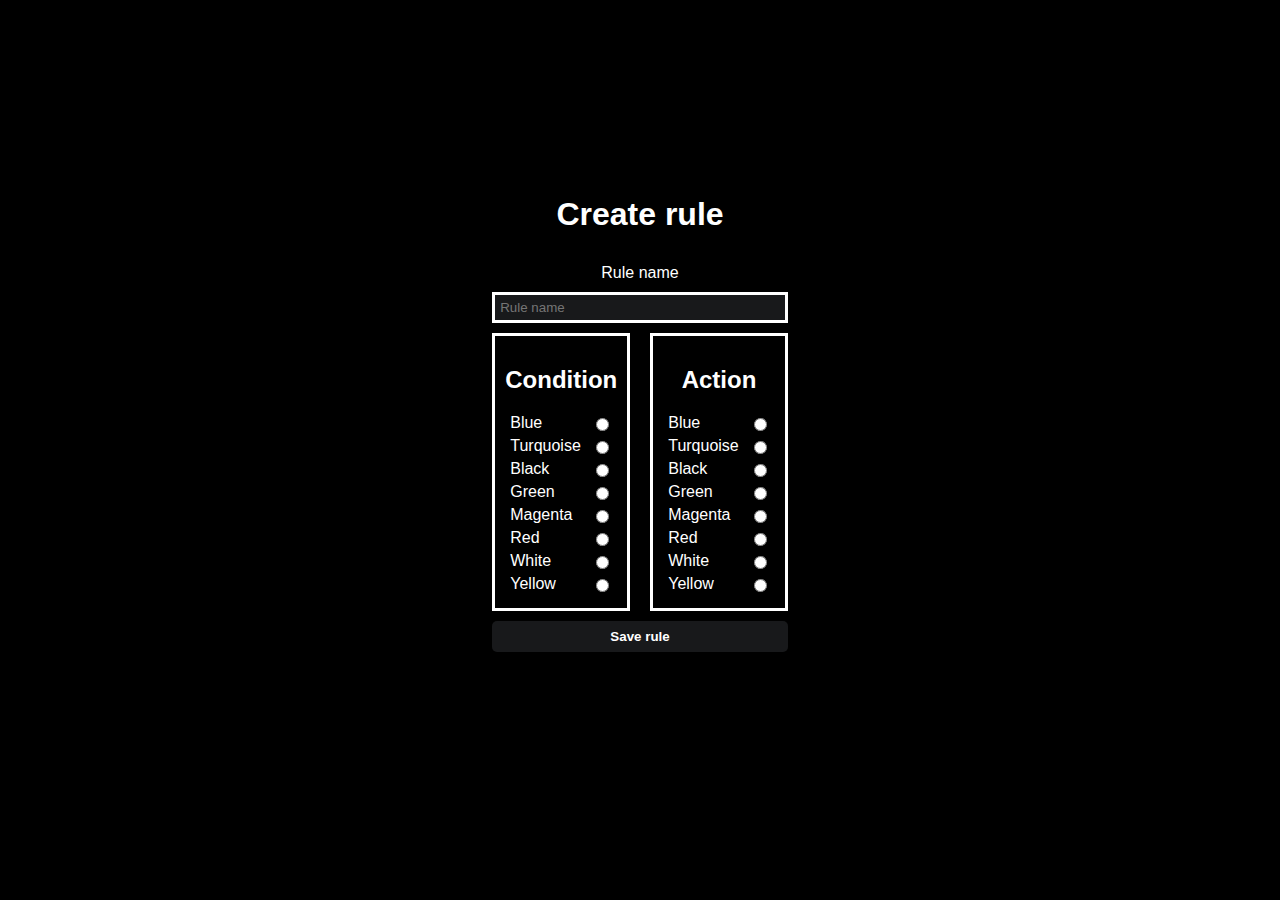
<file: rule_gen/rulegen.html>
<!doctype html>
<html lang="en">
<head>
    <meta charset="UTF-8" />
    <meta name="viewport" content="width=device-width, initial-scale=1.0" />
    <title>Rule Generator</title>
    <link rel="stylesheet" href="rulegen.css" />
    <script src="rulegen.js" defer></script>
</head>
<body>
    <div class="form">
        <h1>Create rule</h1>
        <label for="rule_name">Rule name</label>
        <input id="rule_name" type="text" placeholder="Rule name">
        <div class="flex">
            <div class="section">
                <h2>Condition</h2>
                <div class="set">
                    <label for="con1">Blue</label>
                    <input type="radio" name="condition" id="con1" value="blue">
                </div>
                <div class="set">
                    <label for="con2">Turquoise</label>
                    <input type="radio" name="condition" id="con2" value="turquoise">
                </div>
                <div class="set">
                    <label for="con3">Black</label>
                    <input type="radio" name="condition" id="con3" value="black">
                </div>
                <div class="set">
                    <label for="con4">Green</label>
                    <input type="radio" name="condition" id="con4" value="green">
                </div>
                <div class="set">
                    <label for="con5">Magenta</label>
                    <input type="radio" name="condition" id="con5" value="magenta">
                </div>
                <div class="set">
                    <label for="con6">Red</label>
                    <input type="radio" name="condition" id="con6" value="red">
                </div>
                <div class="set">
                    <label for="con7">White</label>
                    <input type="radio" name="condition" id="con7" value="white">
                </div>
                <div class="set">
                    <label for="con8">Yellow</label>
                    <input type="radio" name="condition" id="con8" value="yellow">
                </div>
            </div>
            <div class="section">
                <h2>Action</h2>
                <div class="set">
                    <label for="act1">Blue</label>
                    <input type="radio" name="action" id="act1" value="blue">
                </div>
                <div class="set">
                    <label for="act2">Turquoise</label>
                    <input type="radio" name="action" id="act2" value="turquoise">
                </div>
                <div class="set">
                    <label for="act3">Black</label>
                    <input type="radio" name="action" id="act3" value="black">
                </div>
                <div class="set">
                    <label for="act4">Green</label>
                    <input type="radio" name="action" id="act4" value="green">
                </div>
                <div class="set">
                    <label for="act5">Magenta</label>
                    <input type="radio" name="action" id="act5" value="magenta">
                </div>
                <div class="set">
                    <label for="act6">Red</label>
                    <input type="radio" name="action" id="act6" value="red">
                </div>
                <div class="set">
                    <label for="act7">White</label>
                    <input type="radio" name="action" id="act7" value="white">
                </div>
                <div class="set">
                    <label for="act8">Yellow</label>
                    <input type="radio" name="action" id="act8" value="yellow">
                </div>
            </div>
        </div>
        <button class="button" id="savebtn">Save rule</button>
    </div>
</body>
</html>
</file>
<file: rule_gen/rulegen.css>
body {
    font-family: sans-serif;
    background-color: #000000;
    color: #ffffff;
}

.flex
{
    display: flex;
    gap: 20px;
}

input[type=text]
{
    background-color: #18191b;
    color: white;
    padding: 5px;
    outline: none;
    border: 3px white solid;
}

input[type=text]:focus
{
    border-color: #ff69b4;
}

.section
{
    border: 3px solid white;
    padding: 10px;
    width: max-content;
}

.set
{
    display: flex;
    gap: 10px;
    align-items: center;
    justify-content: space-between;
    margin: 5px;
}

.button
{
    background-color: #18191b;
    padding: 5px;
    color: white;
    border: 3px solid transparent;
    border-radius: 5px;
    font-weight: bold;
}

.button:hover
{
    cursor: pointer;
    background-color:#ff69b4;
}

.form
{
    margin: auto;
    display: flex;
    width: max-content;
    height: 90vh;
    flex-direction: column;
    justify-content: center;
    gap: 10px;
    text-align: center;
}
</file>
